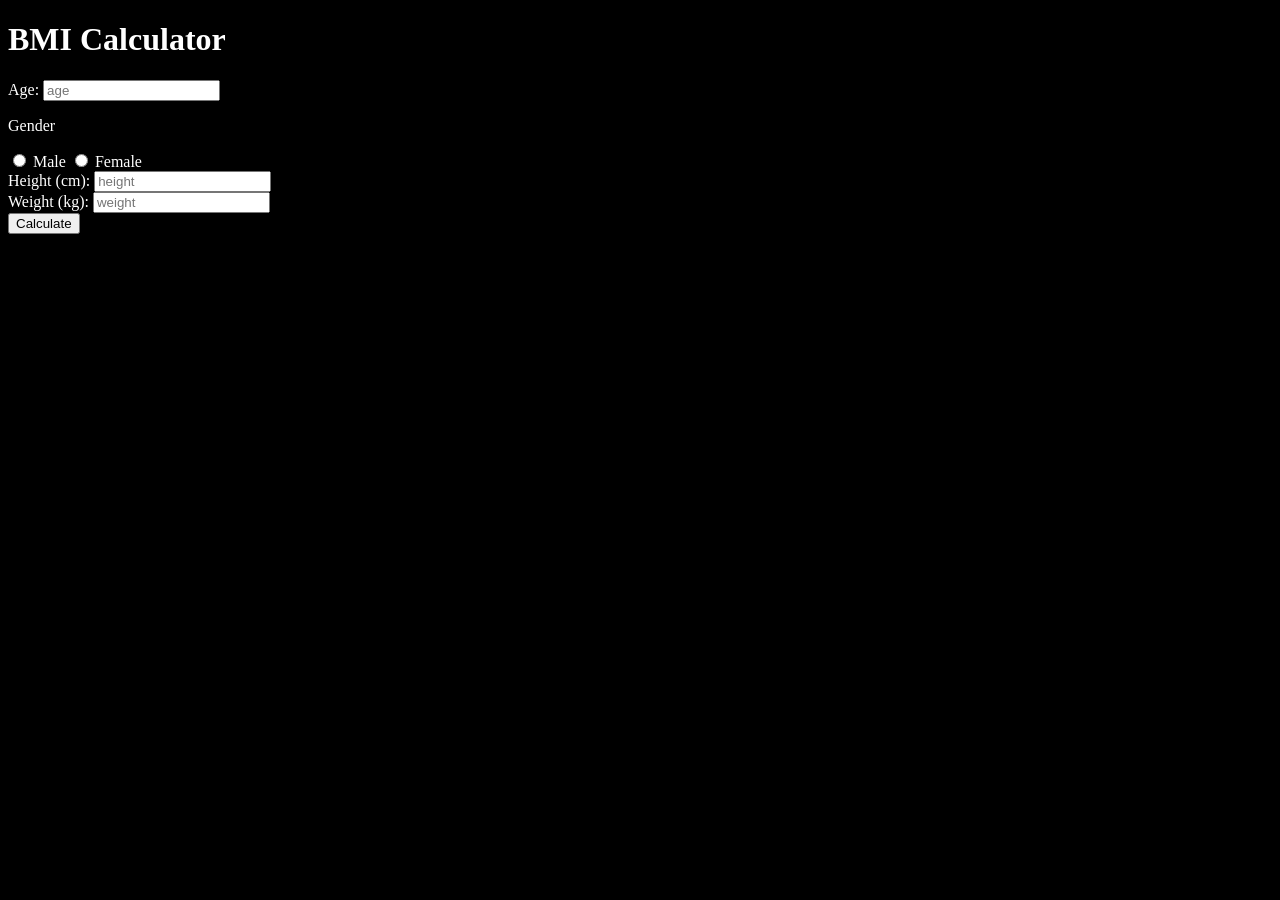
<file: bmiCalculator/index.html>
<!DOCTYPE html>
<html lang="en">
<head>
  <meta charset="UTF-8">
  <meta name="viewport" content="width=device-width, initial-scale=1.0">
  <title>BMI Calculator</title>
  <link rel="stylesheet" href="style.css">
</head>
<body>
  <h1>BMI Calculator</h1>
  <form id="bmiForm">
    <label for="age">Age: </label>
    <input type="number" id="age" name="age" placeholder="age" min="1" required>
    <p>Gender</p>
    <input type="radio" id="male" name="gender" value="male">
    <label for="male">Male</label>
    <input type="radio" id="female" name="gender" value="female">
    <label for="female">Female</label>
    <br>

    <label for="height">Height (cm): </label>
    <input type="number" id="height" name="height" placeholder="height" min="1" required>
    <br>

    <label for="weight">Weight (kg): </label>
    <input type="number" id="weight" name="weight" placeholder="weight" min="1" required>
    <br>

    <button type="submit">Calculate</button>
  </form>

  <p id="result"></p>
  <script src="script.js"></script>
</body>
</html>
</file>
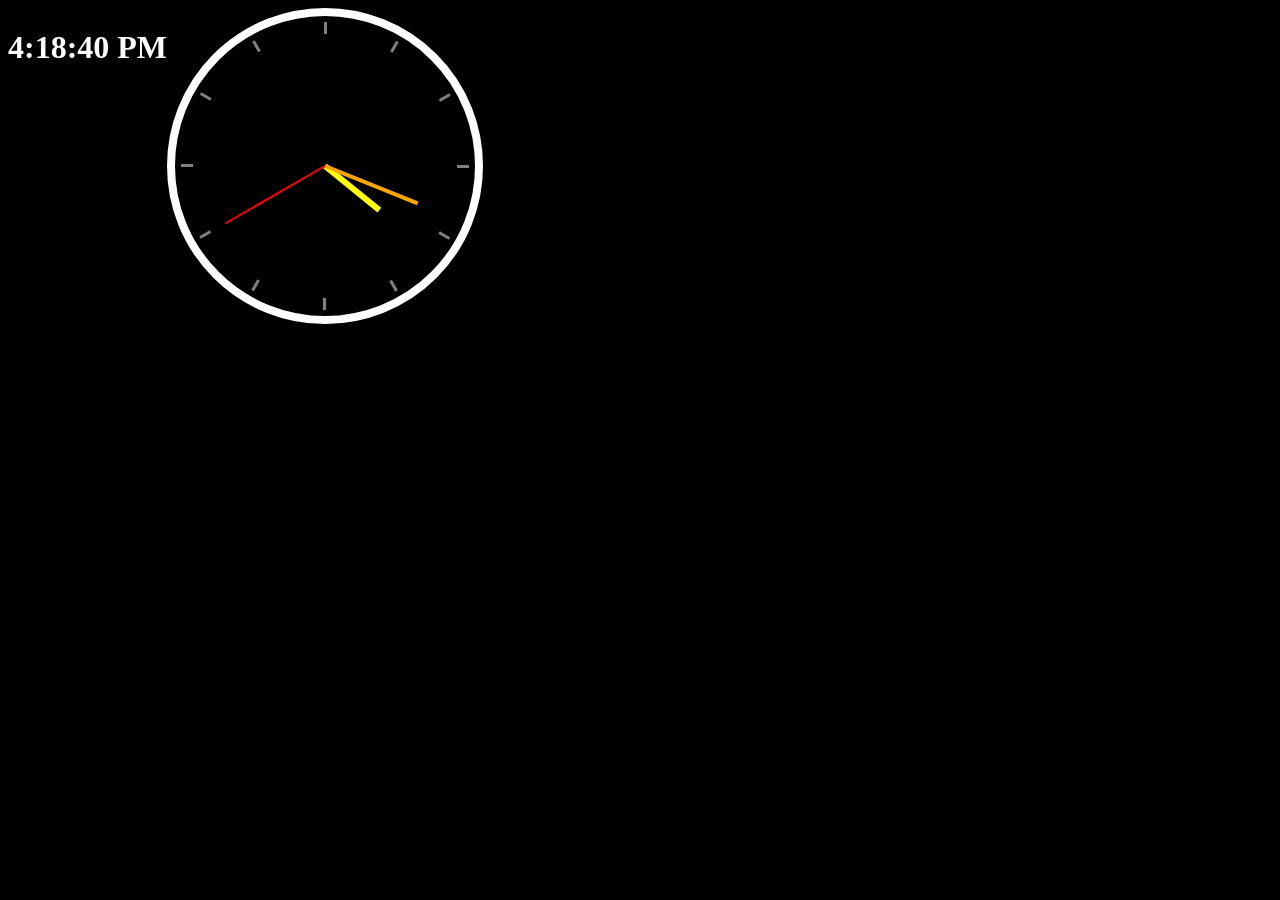
<file: clocks/index.html>
<!DOCTYPE html>
<html lang="en">
<head>
  <meta charset="UTF-8">
  <meta name="viewport" content="width=device-width, initial-scale=1.0">
  <title>Clocks</title>
  <link rel="stylesheet" href="style.css"></link>
</head>
<body>
  <h1 id="digital"></h1>

  <div class="analog">
    <div class="hour" id="h"></div>
    <div class="minute" id="m"></div>
    <div class="second" id="s"></div>
  </div>
  <script src="script.js"></script>
</body>
</html>
</file>
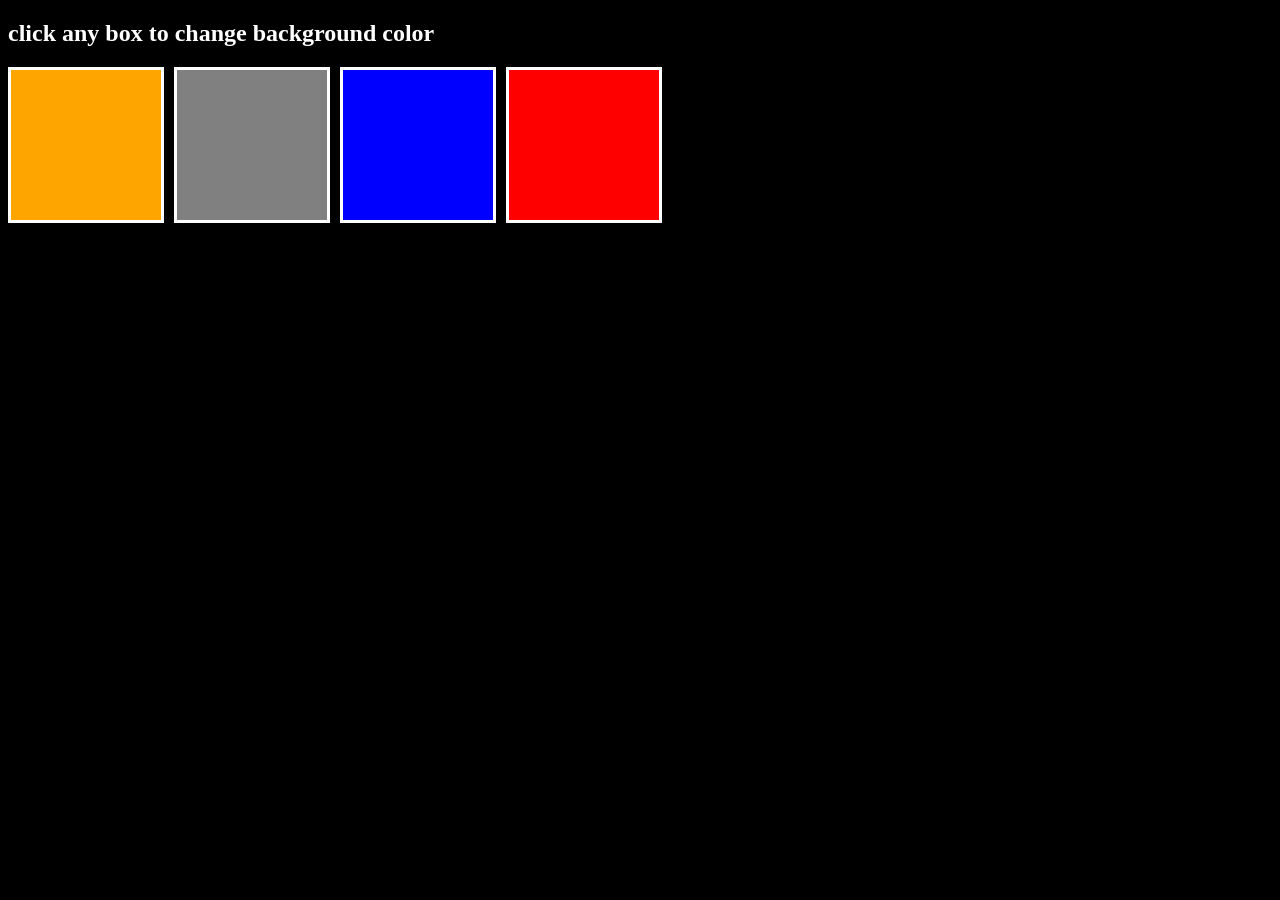
<file: colorChanger/index.html>
<!DOCTYPE html>
<html lang="en">
<head>
  <meta charset="UTF-8">
  <meta name="viewport" content="width=device-width, initial-scale=1.0">
  <title>color_changer</title>
  <link rel="stylesheet" href="style.css">
</head>
<body class="box">
  <h2>click any box to change background color</h2>
  <div class="container">
    <div class="orange"></div>
    <div class="grey"></div>
    <div class="blue"></div>
    <div class="red"></div>
  </div>
  <script src="script.js"></script>
</body>
</html>
</file>
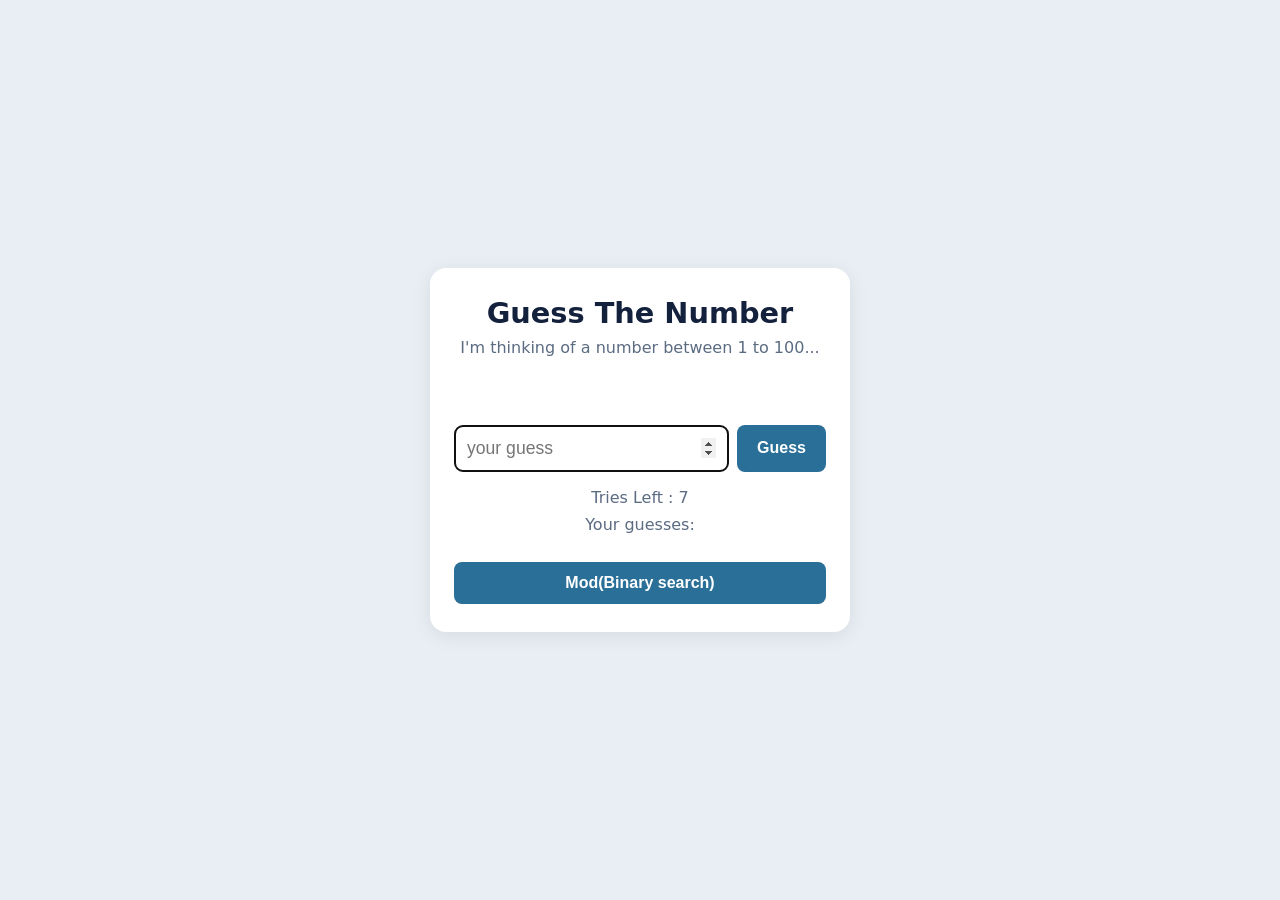
<file: Number_Guess/index.html>
<!DOCTYPE html>
<html lang="en">
<head>
  <meta charset="UTF-8">
  <meta name="viewport" content="width=device-width, initial-scale=1.0">
  <title>Guess the Number</title>
  <link rel="stylesheet" href="style.css">
</head>
<body>
  <main class="game">
    <h1>Guess The Number</h1>
    <p class="subtitle">I'm thinking of a number between 1 to 100...</p>

    <p id="message" class="message"></p>
    <div class="input-row">
      <input type="number" id="guess-input" min="1" max="100" placeholder="your guess">
      <button id="guess-btn">Guess</button>
    </div>

    <p class="info">Tries Left : <span id="tries-left">7</span></p>
    <p class="info">Your guesses: <span id="history"></span></p>
    <p class="mod-info"><span id="mod-val"></span></p>
    <button id="restart-btn" class="hidden">Play again!!</button>
    <button id="mod" class="mod">Mod(Binary search)</button>
  </main>
  
  <script src="script.js"></script>
</body>
</html>
</file>
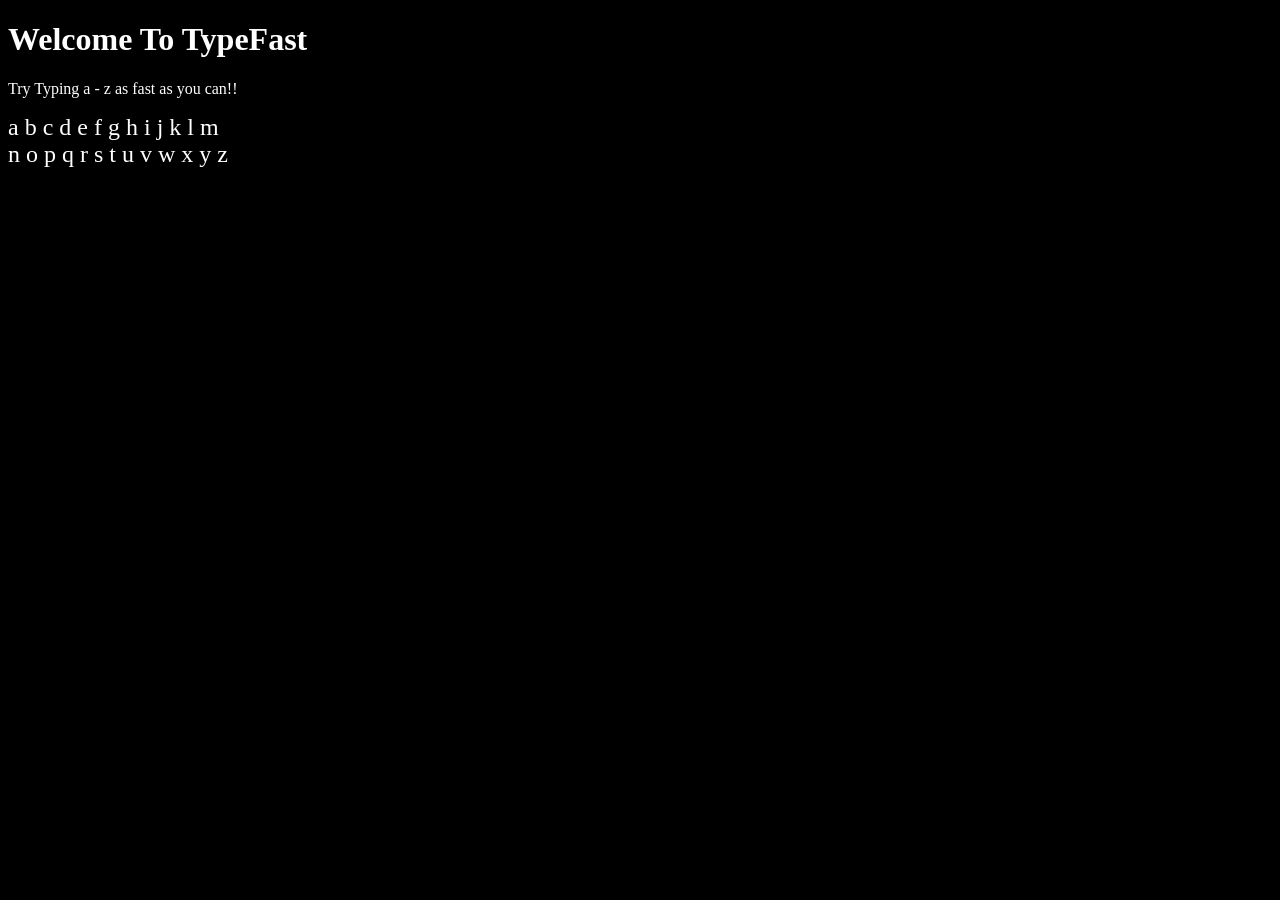
<file: typingSpeed/index.html>
<!DOCTYPE html>
<html lang="en">
<head>
  <meta charset="UTF-8">
  <meta name="viewport" content="width=device-width, initial-scale=1.0">
  <title>TypeFast</title>
  <style>
    body { background-color: black; color: white; }
    span { font-size: 24px; }
    .correct { color: limegreen; }
    .wrong { color: red; }
  </style>
</head>
<body>
  <h1>Welcome To TypeFast</h1>
  <p>Try Typing a - z as fast as you can!!</p>
  
  <div id="letters">a b c d e f g h i j k l m</div>
  <div id="letters2">n o p q r s t u v w x y z</div>
  <p id="result"></p>
  <script>
    const spans = [];
    ["letters", "letters2"].forEach((id) => {
      const container = document.getElementById(id);
      const text = container.textContent;
      container.innerHTML = "";
      for(let i = 0; i < text.length; i++) {
        const span = document.createElement("span");
        span.textContent = text[i];
        container.appendChild(span);
        if(text[i] !== " ") {
          spans.push(span);
        }
      }
    });

    let index = 0;
    let startTime = null;
    document.addEventListener("keydown", (e) => {
      console.log(e.key);
    });
  </script>
</body>
</html>
</file>
<file: bmiCalculator/style.css>
body{
  background-color: black;
  color: white;
}
</file>
<file: clocks/style.css>
body{
  background-color: black;
  color: white;
  display: flex;
}

.analog {
  position: relative;
  width: 300px;
  height: 300px;
  border: 8px solid white;
  border-radius: 50%;
}

.tick {
  position: absolute;
  inset: 0;
}

.tick::before {
  content: "";
  position: absolute;
  left: 50%;
  top: 6px;
  width: 3px;
  height: 12px;
  margin-left: -1.5px;
  background: grey;
}

.hour {
  position:absolute;
  bottom: 50%;
  left: 50%;
  transform-origin: bottom center;

  width: 6px;
  height: 70px;
  margin-left: -3px;
  background-color: yellow;
}

.minute {
  position:absolute;
  bottom: 50%;
  left: 50%;
  transform-origin: bottom center;

  width: 4px;
  height: 100px;
  margin-left: -2px;
  background-color: orange;
}

.second {
  position:absolute;
  bottom: 50%;
  left: 50%;
  transform-origin: bottom center;

  width: 2px;
  height: 115px;
  margin-left: -1px;
  background-color: red;
}
</file>
<file: colorChanger/style.css>
body{
  background-color: black;
  color: white;
}

.container {
  display: flex;
  gap: 10px;
}

.orange, .grey, .red, .blue {
  width: 150px;
  height: 150px;
  border: 3px solid white;
}

.orange {background-color: orange;}
.blue {background-color: blue;}
.grey {background-color: grey;}
.red {background-color: red;}
</file>
<file: Number_Guess/style.css>
* {
  box-sizing: border-box;
}

body {
  margin: 0;
  min-height: 100vh;
  display: grid;
  place-items: center;
  background: #e8eef4;
  font-family: system-ui, sans-serif;
  color: #14213d;
}

.game {
  width: 90%;
  max-width: 420px;
  padding: 28px 24px;
  background: #ffffff;
  border-radius: 16px;
  box-shadow: 0 4px 20px rgba(0, 0, 0, 0.08);
  text-align: center;
}

h1 {
  margin: 0 0 8px;
  font-size: 1.8rem;
}

.subtitle {
  margin: 0 0 20px;
  color: #5b6b82;
}

.message {
  min-height: 1.5em;
  font-size: 1.2rem;
  font-weight: 600;
}

.message.wrong {
  color: #c8553d;
}

.message.win {
  color: #2e8b57;
}

.input-row {
  display: flex;
  gap: 8px;
  margin: 16px 0;
}

input {
  flex: 1;
  min-width: 0;
  padding: 12px;
  font-size: 1.1rem;
  border: 1px solid #c5d1de;
  border-radius: 8px;
}

button {
  padding: 12px 20px;
  font-size: 1rem;
  font-weight: 600;
  color: #ffffff;
  background: #2a6f97;
  border: none;
  border-radius: 8px;
  cursor: pointer;
}

button:hover {
  background: #1f587a;
}

button:disabled {
  opacity: 0.5;
  cursor: not-allowed;
}

.info {
  margin: 8px 0;
  color: #5b6b82;
}

#restart-btn {
  margin-top: 16px;
  width: 100%;
}

.hidden {
  display: none;
}

.mod {
  margin-top: 12px;
  width: 100%;
}
</file>
